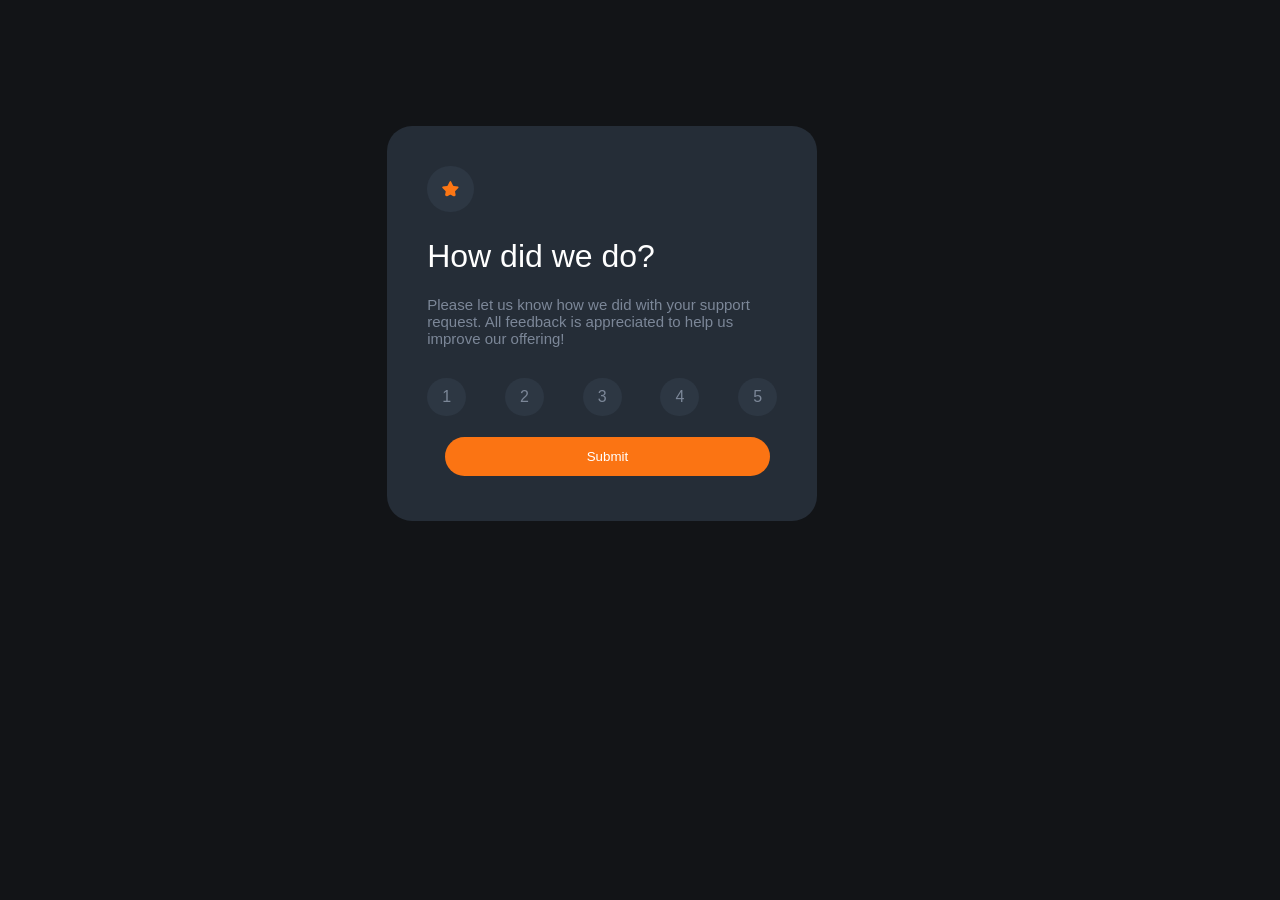
<file: index.html>
<!DOCTYPE html>
<html lang="en">
<head>
    <meta charset="UTF-8">
    <meta name="viewport" content="width=device-width, initial-scale=1.0"> <!-- displays site properly based on user's device -->
    <title>Interactive Rating Component Main</title>
    <link rel="stylesheet" href="style.css">
</head>
<body>
    <div class="container">
        <div class="unsub">
            <img src="../images/icon-star.svg" alt="">
            <h1>How did we do? </h1>
            <p class="text-1">Please let us know how we did with your support request. All feedback is appreciated to help us improve our offering! </p>
            <div class="list">
                <p class="nbr">1</p>
                <p class="nbr">2</p>
                <p class="nbr">3</p>
                <p class="nbr">4</p>
                <p class="nbr">5</p>
            </div>
            <button>Submit</button>
        </div>
        
        <div class="sub">
            <img src="../images/illustration-thank-you.svg"  alt="">
            <p class="rate"></p>
            <h2>Thank you! </h2>
            <p class="text-2">We appreciate you taking the time to give a rating. If you ever need more support, don’t hesitate to get in touch!</p>
        </div>
    </div>
    <script src="script.js"></script>
</body>
</html>
</file>
<file: style.css>
body{
    background-color: hsl(216, 12%, 8%);
    color: hsl(0, 0%, 100%);
}

.container{
   background-color: hsl(213, 19%, 18%);
   margin: 10% 30%;
   padding: 40px;
   border-radius: 25px;
   font-family: sans-serif;
   width: 350px;
   height: fit-content;
}

.unsub{
    display: block;
}

.text-1{
    color: hsl(216, 12%, 54%);
    font-size: 15px;
}

.unsub img{
   background: hsla(214, 20%, 22%, 1);
   border-radius: 50px;
   padding: 15px;
}

h1{
    font-weight: 500;
}

.list{
    display: flex;
    justify-content: space-between;
}

.nbr {
    color: hsl(216, 12%, 54%);
    background: hsla(214, 20%, 22%, 1);
    border-radius: 50px;
    padding:  10px 15px;
}

.list p:hover{
    color: hsl(0, 0%, 100%);
    background-color: hsl(25, 97%, 53%);
}


button{
    color: hsl(0, 0%, 100%);
    background-color: hsl(25, 97%, 53%);
    border: 2px solid transparent;
    border-radius: 20px;
    padding: 10px 40%;
    margin: 5px 5%;
}

button:hover{
    color: hsl(25, 97%, 53%);
    background-color: hsl(0, 0%, 100%);
    font-weight: 400;
}

.sub{
    display: none;
  text-align: center;
}

.sub img{
   margin: 5px 25%;
}

.rate{
    color: hsl(25, 97%, 53%);
    background: hsla(214, 20%, 22%, 1);
    border-radius: 20px;
    padding: 5px;
    text-align: center;
    margin: 10px 80px;
}

.text-2{
    color: hsl(216, 12%, 54%);
    font-size: 15px;
}


@media screen and (max-width: 375px){
    .container{
        width: 100%;
        font-size: 30px;
    } 
}
</file>
